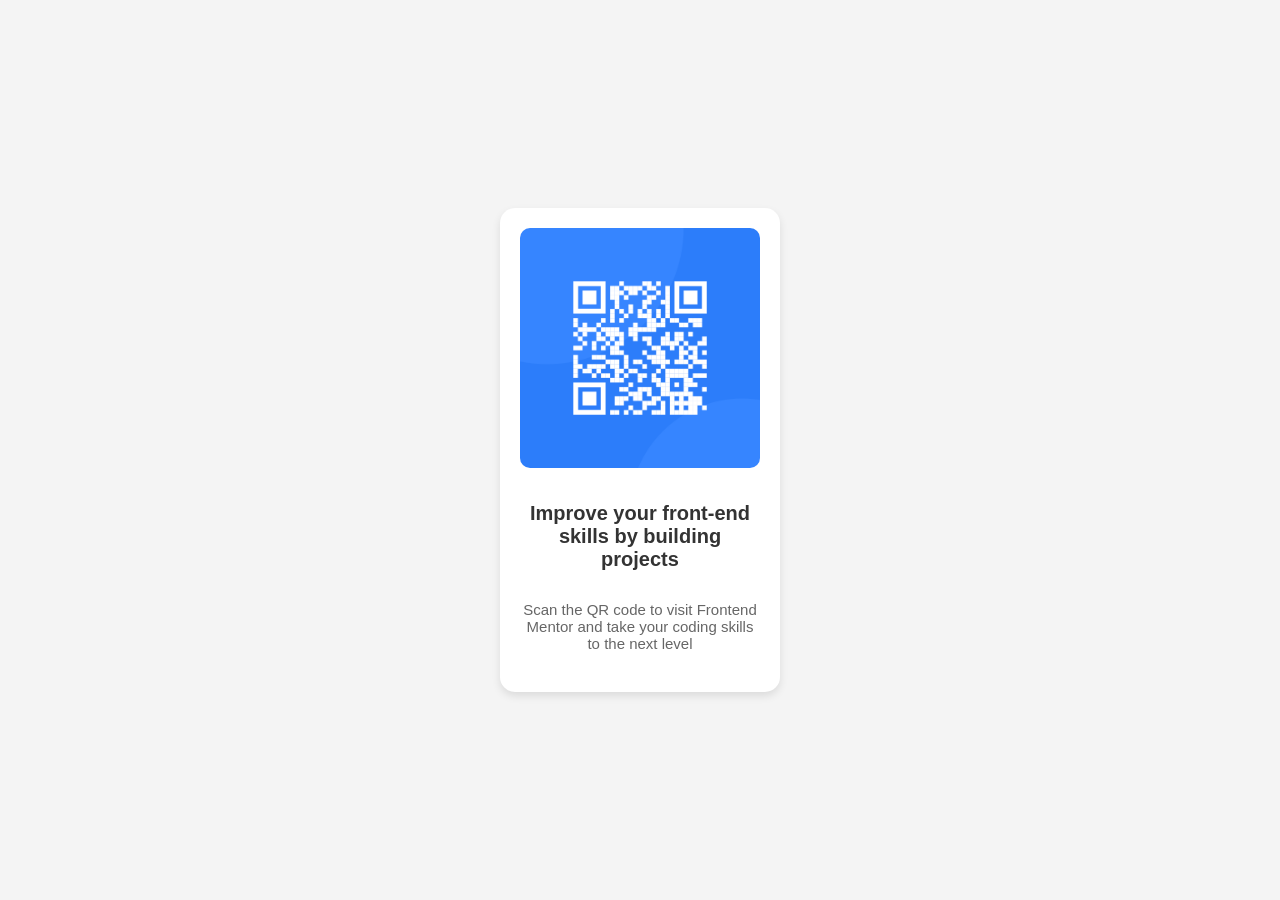
<file: Index.html>
<!DOCTYPE html>
<html lang="en">
<head>
  <meta charset="UTF-8">
  <meta name="viewport" content="width=device-width, initial-scale=1.0">
  <title>QR Code</title>
  <link rel="stylesheet" href="style.css">
  <link rel="shortcut icon" href="favicon.ico" type="image/x-icon">
  <link rel="icon" href="favicon.ico" type="image/x-icon">
</head>
<body>
    <div class="container">
      <div class="card">
        <img src="images/image-qr-code.png" alt="QR Code" class="qr-code">
        <h1>Improve your front-end skills by building projects</h1>
        <p>Scan the QR code to visit Frontend Mentor and take your coding skills to the next level</p>
      </div>
    </div>
</body>
</html>
</file>
<file: style.css>
body {
    font-family: Arial, sans-serif;
    margin: 0;
    padding: 0;
    display: flex;
    justify-content: center;
    align-items: center;
    min-height: 100vh;
    background-color: #f4f4f4;
}

.container {
    width: 100%;
    max-width: 240px;
    background-color: #fff;
    border-radius: 15px;
    padding: 20px;
    box-shadow: 0 4px 8px rgba(0, 0, 0, 0.1);
    text-align: center;
}

.card {
    display: flex;
    flex-direction: column;
    align-items: center;
}

.qr-code {
    width: 100%;
    border-radius: 10px;
    margin-bottom: 20px;
}

h1 {
    font-size: 20px;
    margin-bottom: 15px;
    color: #333;
}

p {
    font-size: 15px;
    color: #666;
    margin-bottom: 20px;
}

@media (max-width: 768px) {
    .container {
        width: 90%;
    }

    h1 {
        font-size: 18px;
    }

    p {
        font-size: 14px;
    }
}
</file>
